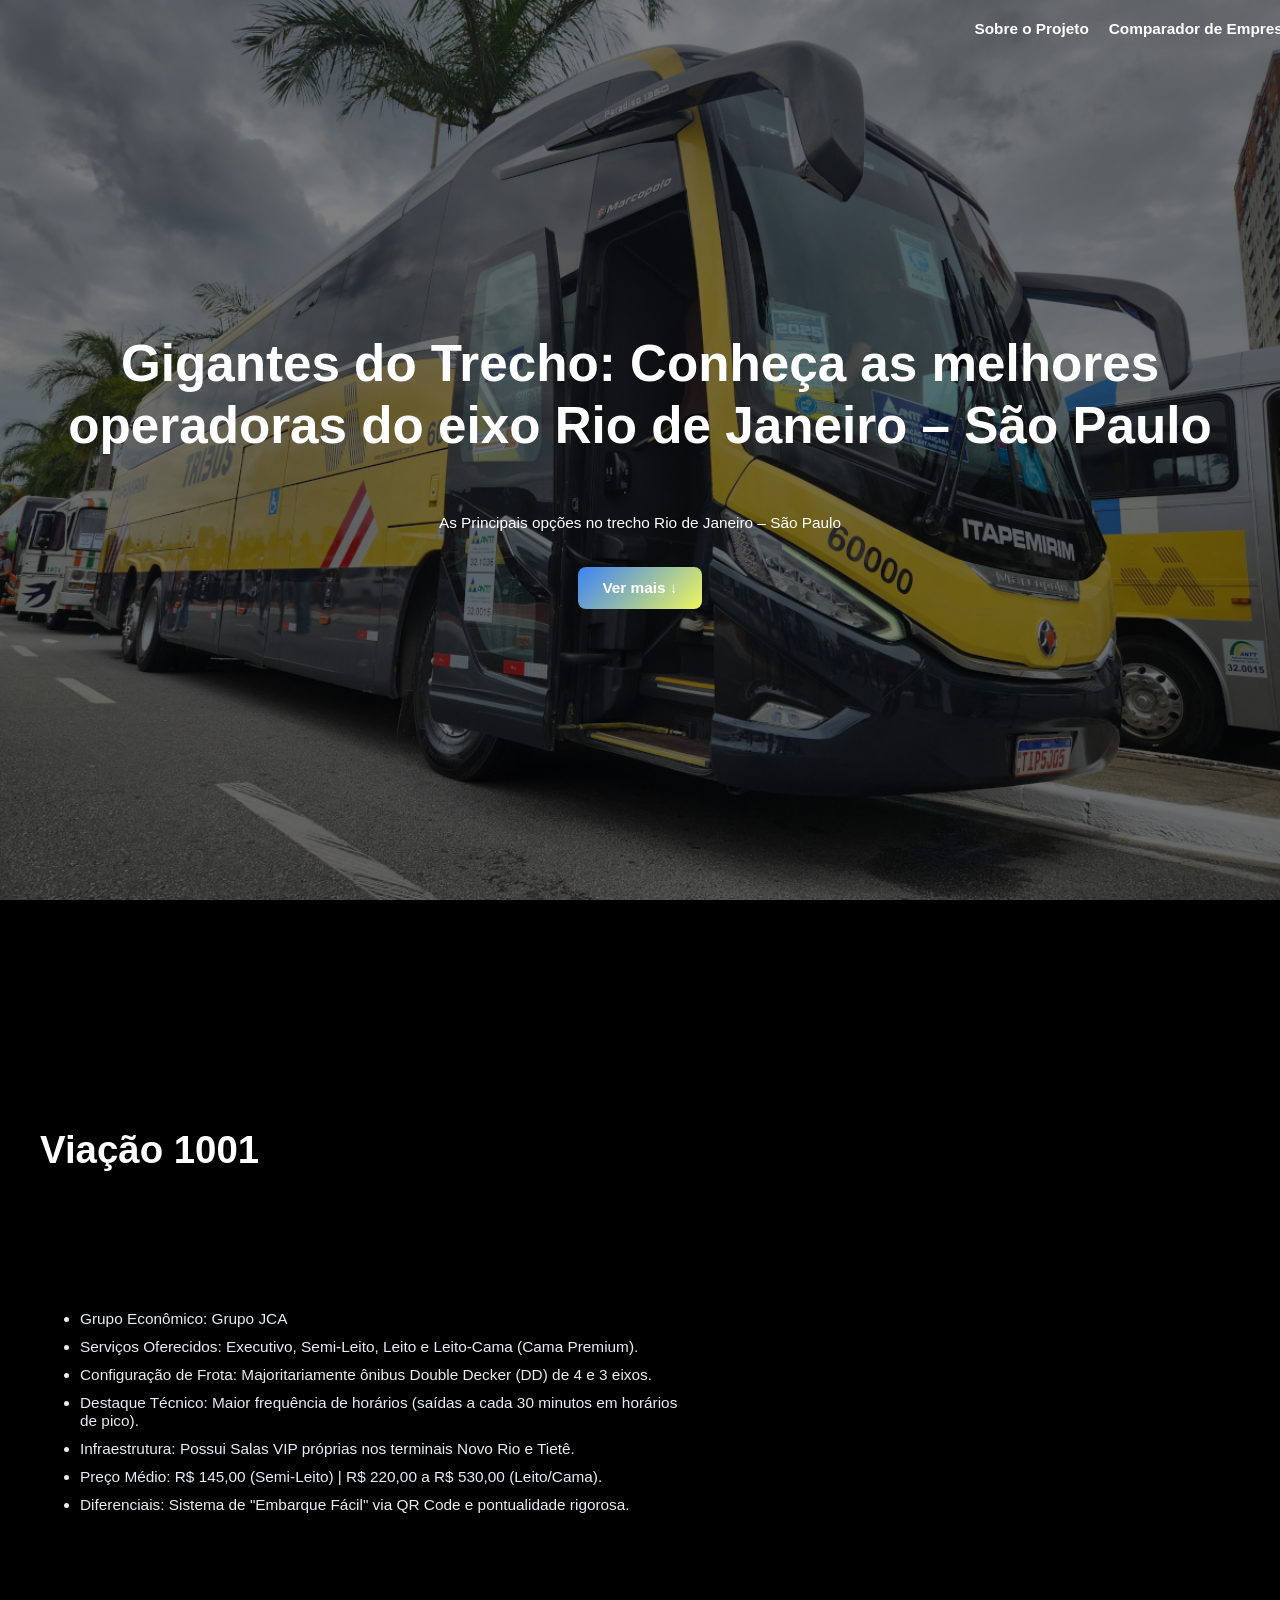
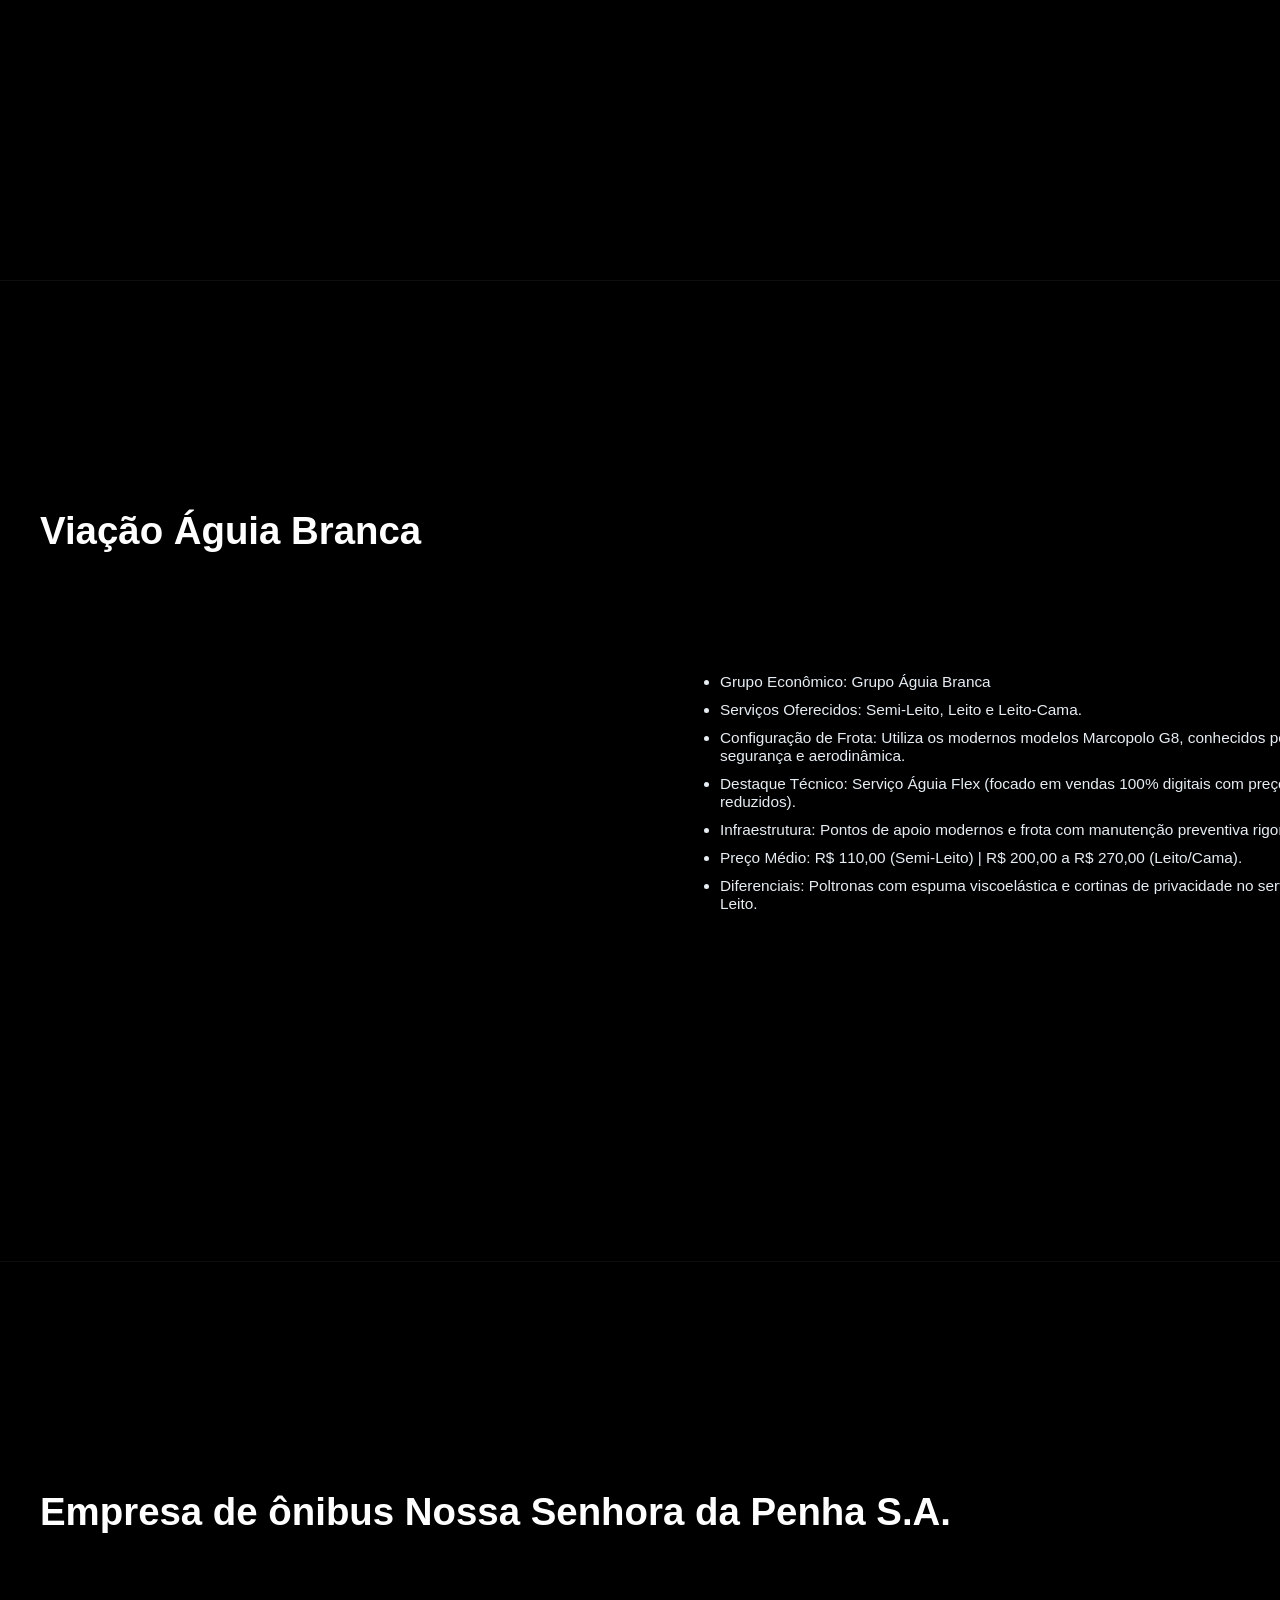
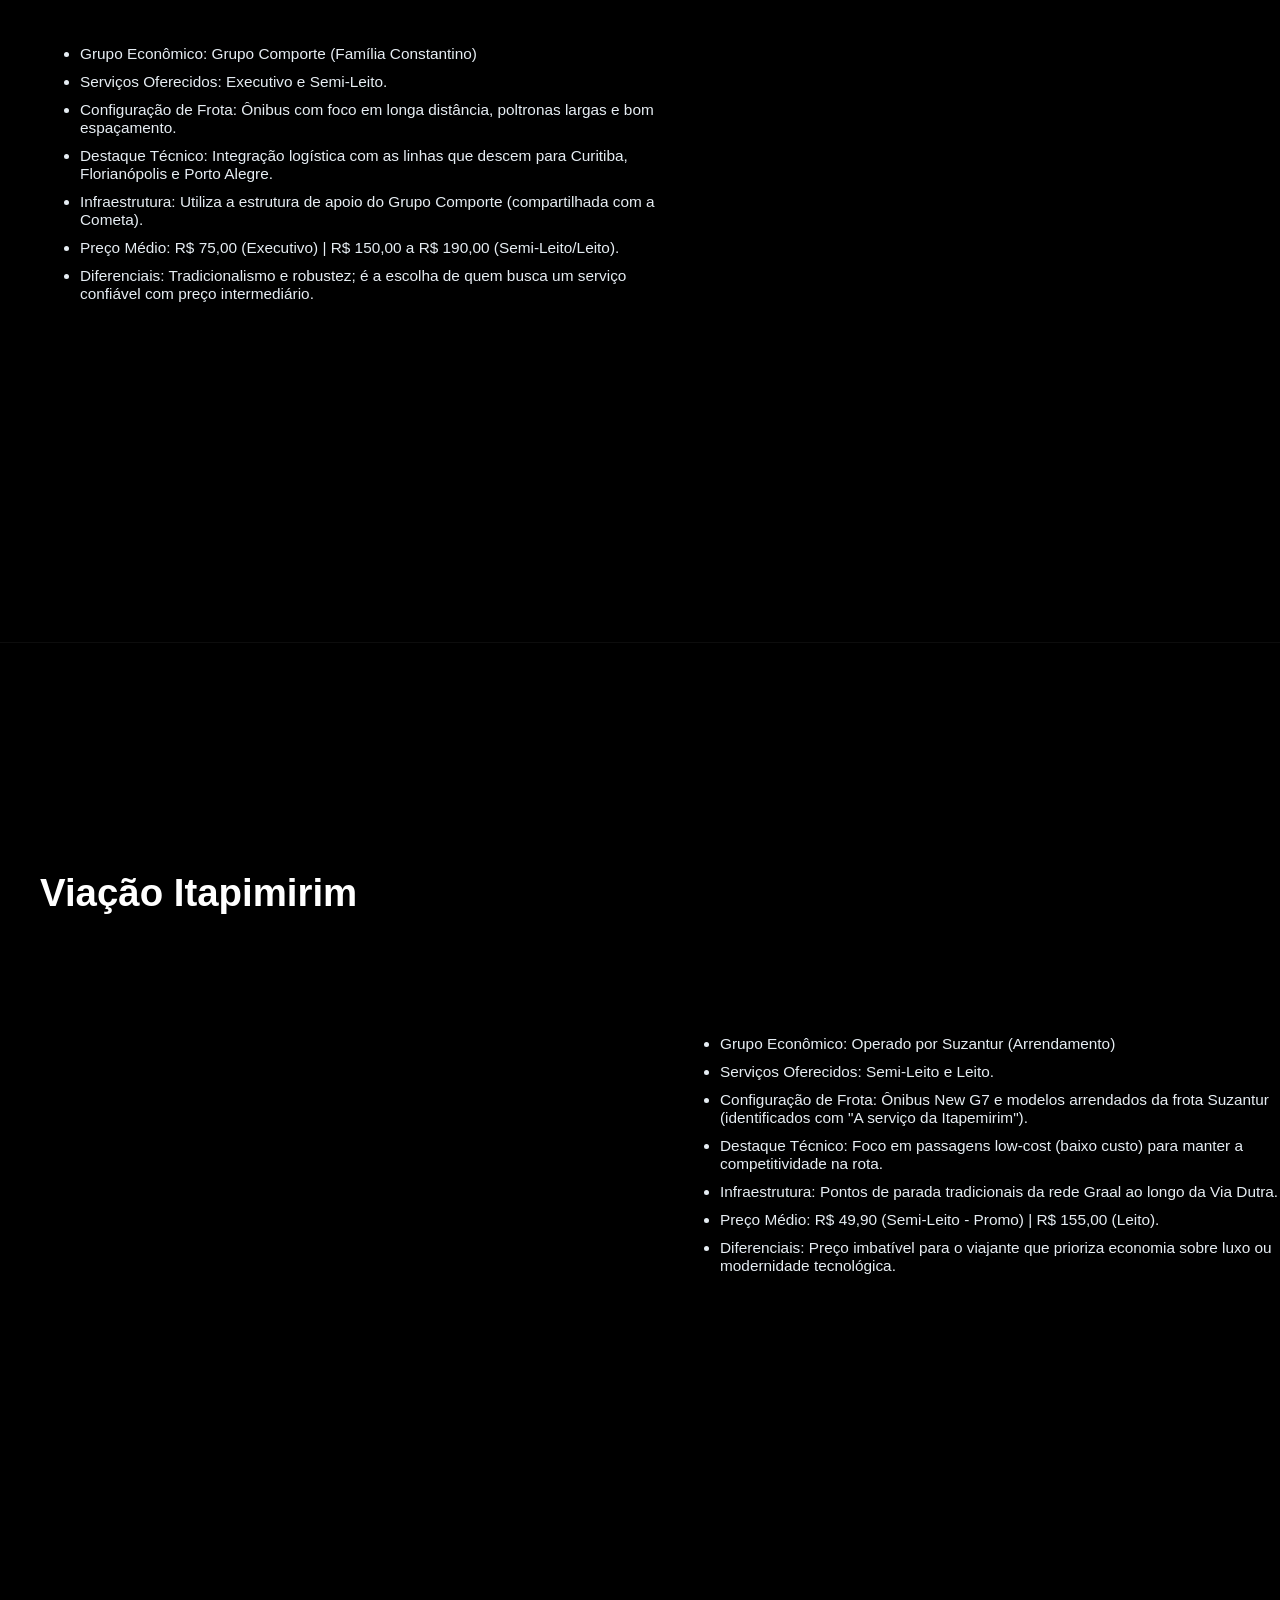
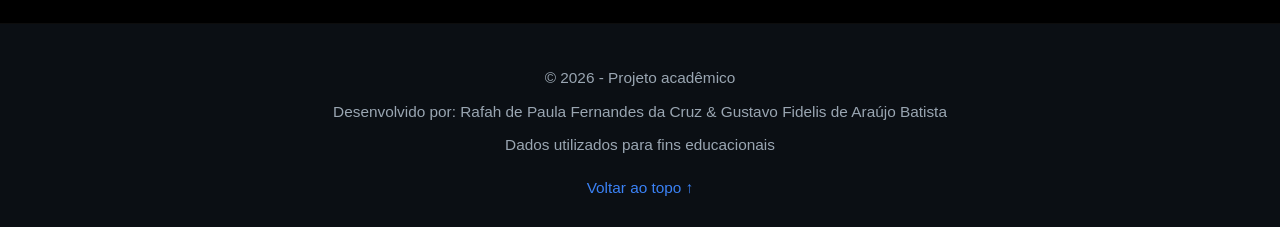
<file: index.html>
<!DOCTYPE html>
<html lang="pt-br">
<head>
    <meta charset="UTF-8">
    <meta name="viewport" content="width=device-width, initial-scale=1.0"> 
    <title>Gigantes do Trecho: Conheça as melhores operadoras do eixo Rio de Janeiro – São Paulo</title>
    <link rel="stylesheet" href="assets/css/styles.css">
    
</head>
<body>
    <header>
        <nav>
            <a href="aboutTheProject.html">Sobre o Projeto</a>
            <a href="companyComparator.html">Comparador de Empresas</a>
        </nav>
    </header>
   <section id="firstSection">
    
        <div class="image-container">
           <img 
                    src="assets/img/Itapimirim-1200.jpeg"
                    srcset="
                        assets/img/Itapimirim-480px.jpeg 480w,
                        assets/img/Itapimirim-768.jpeg 768w,
                        assets/img/Itapimirim-1200.jpeg 1200w
                    "
                    sizes="(max-width: 600px) 100vw,
                            (max-width: 900px) 70vw,
                            1200px"
                    alt="Onibus Preto e Amarelo da Itapimirim"
                    class="animar-scroll">

            <div class="overlay"></div>

            <div class="content">
                <h1>Gigantes do Trecho: Conheça as melhores operadoras do eixo Rio de Janeiro – São Paulo</h1>
                <p>As Principais opções no trecho Rio de Janeiro – São Paulo</p>
                <a href="#section_2" class="btn">Ver mais ↓</a>
            </div>
        </div>
    </section>
    <section id="section_2">
        <h2>Viação 1001</h2>
        <div class="content-row">
            <div class="infoList">
                <ul>
                    <li>Grupo Econômico: Grupo JCA</li>
                    <li>Serviços Oferecidos: Executivo, Semi-Leito, Leito e Leito-Cama (Cama Premium).</li> 
                    <li>Configuração de Frota: Majoritariamente ônibus Double Decker (DD) de 4 e 3 eixos.</li>
                    <li>Destaque Técnico:  Maior frequência de horários (saídas a cada 30 minutos em horários de pico).</li> 
                    <li>Infraestrutura:  Possui Salas VIP próprias nos terminais Novo Rio e Tietê.</li> 
                    <li>Preço Médio: R$ 145,00 (Semi-Leito) | R$ 220,00 a R$ 530,00 (Leito/Cama).</li>
                    <li>Diferenciais: Sistema de "Embarque Fácil" via QR Code e pontualidade rigorosa.</li>   
                </ul>
            </div>
            <div class="photo-container">
                <img 
                    src="assets/img/1001-1200px.jpeg"
                    srcset="
                        assets/img/1001-480px.png 480w,
                        assets/img/1001-768px.jpeg 768w,
                        assets/img/1001-1200px.jpeg 1200w
                    "
                    sizes="(max-width: 600px) 100vw,
                            (max-width: 900px) 70vw,
                            1200px"
                    alt="Ônibus rodoviário"
                    class="animar-scroll">
            </div>
        </div>
    </section>
    <section id="section_3">
        <h2>Viação Águia Branca</h2>
        <div class="content-row">
            <div class="infoList">
                <ul>
                    <li>Grupo Econômico: Grupo Águia Branca</li>
                    <li>Serviços Oferecidos: Semi-Leito, Leito e Leito-Cama.</li> 
                    <li>Configuração de Frota:  Utiliza os modernos modelos Marcopolo G8, conhecidos pela segurança e aerodinâmica.</li>
                    <li>Destaque Técnico:  Serviço Águia Flex (focado em vendas 100% digitais com preços reduzidos).</li> 
                    <li>Infraestrutura: Pontos de apoio modernos e frota com manutenção preventiva rigorosa.</li> 
                    <li>Preço Médio: R$ 110,00 (Semi-Leito) | R$ 200,00 a R$ 270,00 (Leito/Cama).</li>
                    <li>Diferenciais:  Poltronas com espuma viscoelástica e cortinas de privacidade no serviço Leito. </li>   
                </ul>
            </div>
            <div class="photo-container">
                <img 
                    src="assets/img/Aguia Branca-1200px.jpg.jpeg"
                    srcset="
                        assets/img/Aguia Branca-480px.jpg.jpeg 480w,
                        assets/img/Aguia Branca-768px.jpg.jpeg 768w,
                        assets/img/Aguia Branca-1200px.jpg.jpeg 1200w
                    "
                    sizes="(max-width: 600px) 100vw,
                            (max-width: 900px) 70vw,
                            1200px"
                    alt="Ônibus rodoviário"
                    class="animar-scroll">
            </div>
        </div>
    </section>
    <section id="section_4">
        <h2>Empresa de ônibus Nossa Senhora da Penha S.A.</h2>
        <div class="content-row">
            <div class="infoList">
                <ul>
                    <li>Grupo Econômico: Grupo Comporte (Família Constantino)</li>
                    <li>Serviços Oferecidos:  Executivo e Semi-Leito.</li> 
                    <li>Configuração de Frota:  Ônibus com foco em longa distância, poltronas largas e bom espaçamento.</li>
                    <li>Destaque Técnico:  Integração logística com as linhas que descem para Curitiba, Florianópolis e Porto Alegre.</li> 
                    <li>Infraestrutura: Utiliza a estrutura de apoio do Grupo Comporte (compartilhada com a Cometa).</li> 
                    <li>Preço Médio: R$ 75,00 (Executivo) | R$ 150,00 a R$ 190,00 (Semi-Leito/Leito).</li>
                    <li>Diferenciais:   Tradicionalismo e robustez; é a escolha de quem busca um serviço confiável com preço intermediário.</li>   
                </ul>
            </div>
           <div class="photo-container">
                <img 
                    src="assets/img/Penha-1200.jpeg"
                    srcset="
                        assets/img/Penha-480.jpeg 480w,
                        assets/img/Penha-768.jpeg 768w,
                        assets/img/Penha-1200.jpeg 1200w
                    "
                    sizes="(max-width: 600px) 100vw,
                            (max-width: 900px) 70vw,
                            1200px"
                    alt="Ônibus rodoviário"
                    class="animar-scroll">
            </div>
        </div>
    </section>
    <section id="section_5">
        <h2>Viação Itapimirim</h2>
        <div class="content-row">
            <div class="infoList">
                <ul>
                    <li>Grupo Econômico: Operado por Suzantur (Arrendamento)</li>
                    <li>Serviços Oferecidos:  Semi-Leito e Leito.</li> 
                    <li>Configuração de Frota: Ônibus New G7 e modelos arrendados da frota Suzantur (identificados com "A serviço da Itapemirim").</li>
                    <li>Destaque Técnico: Foco em passagens low-cost (baixo custo) para manter a competitividade na rota.</li> 
                    <li>Infraestrutura: Pontos de parada tradicionais da rede Graal ao longo da Via Dutra.</li> 
                    <li>Preço Médio:  R$ 49,90 (Semi-Leito - Promo) | R$ 155,00 (Leito).</li>
                    <li>Diferenciais: Preço imbatível para o viajante que prioriza economia sobre luxo ou modernidade tecnológica.</li>   
                </ul>
            </div>
            <div class="photo-container">
                <img 
                    src="assets/img/Itapimirim-1200.jpeg"
                    srcset="
                        assets/img/Itapimirim-480px.jpeg.jpeg 480w,
                        assets/img/Itapimirim-768.jpeg 768w,
                        assets/img/Itapimirim-1200.jpeg 1200w
                    "
                    sizes="(max-width: 600px) 100vw,
                            (max-width: 900px) 70vw,
                            1200px"
                    alt="Onibus Preto e Amarelo da Itapimirim"
                    class="animar-scroll">
            </div>
        </div>
    </section>
    <footer>
        <div class="footer-content">
        <p>© 2026 - Projeto acadêmico</p>
        <p>Desenvolvido por: Rafah de Paula Fernandes da Cruz & Gustavo Fidelis de Araújo Batista</p>
        <p>Dados utilizados para fins educacionais</p>

        <a href="#firstSection">Voltar ao topo ↑</a>
    </div>
    </footer>
   <script src="assets/js/scripts.js"></script>
</body>
</html>
</file>
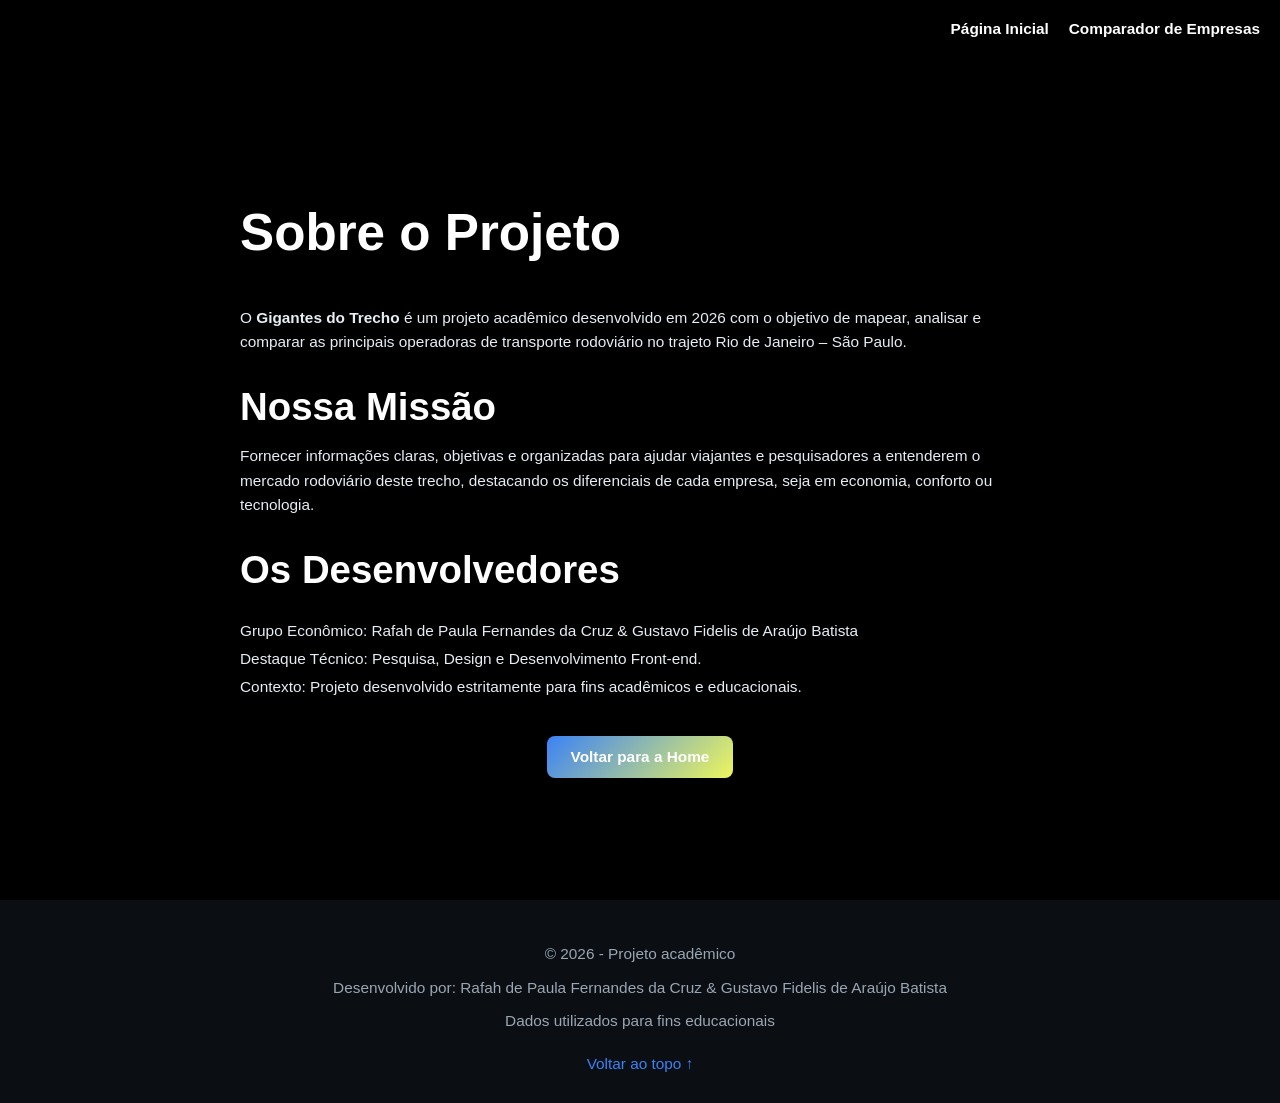
<file: aboutTheProject.html>
<!DOCTYPE html>
<html lang="pt-br">
<head>
    <meta charset="UTF-8">
    <meta name="viewport" content="width=device-width, initial-scale=1.0"> 
    <title>Sobre o Projeto - Gigantes do Trecho</title>
    <link rel="stylesheet" href="assets/css/aboutTheProject.css">
</head>
<body>
    <header>
        <nav>
            <a href="index.html">Página Inicial</a>
            <a href="companyComparator.html">Comparador de Empresas</a>
        </nav>
    </header>

    <section id="aboutSection">
        <div class="about-content">
            <h1>Sobre o Projeto</h1>
            <p>O <strong>Gigantes do Trecho</strong> é um projeto acadêmico desenvolvido em 2026 com o objetivo de mapear, analisar e comparar as principais operadoras de transporte rodoviário no trajeto Rio de Janeiro – São Paulo.</p>
            
            <h2>Nossa Missão</h2>
            <p>Fornecer informações claras, objetivas e organizadas para ajudar viajantes e pesquisadores a entenderem o mercado rodoviário deste trecho, destacando os diferenciais de cada empresa, seja em economia, conforto ou tecnologia.</p>

            <h2>Os Desenvolvedores</h2>
            <ul class="infoList">
                <li>Grupo Econômico: Rafah de Paula Fernandes da Cruz &  Gustavo Fidelis de Araújo Batista</li>
                <li>Destaque Técnico: Pesquisa, Design e Desenvolvimento Front-end.</li> 
                <li>Contexto: Projeto desenvolvido estritamente para fins acadêmicos e educacionais.</li>
            </ul>

            <a href="index.html" class="btn btn-center">Voltar para a Home</a>
        </div>
    </section>

    <footer>
        <div class="footer-content">
            <p>© 2026 - Projeto acadêmico</p>
            <p>Desenvolvido por: Rafah de Paula Fernandes da Cruz &  Gustavo Fidelis de Araújo Batista</p>
            <p>Dados utilizados para fins educacionais</p>
            <a href="index.html">Voltar ao topo ↑</a>
        </div>
    </footer>
</body>
</html>
</file>
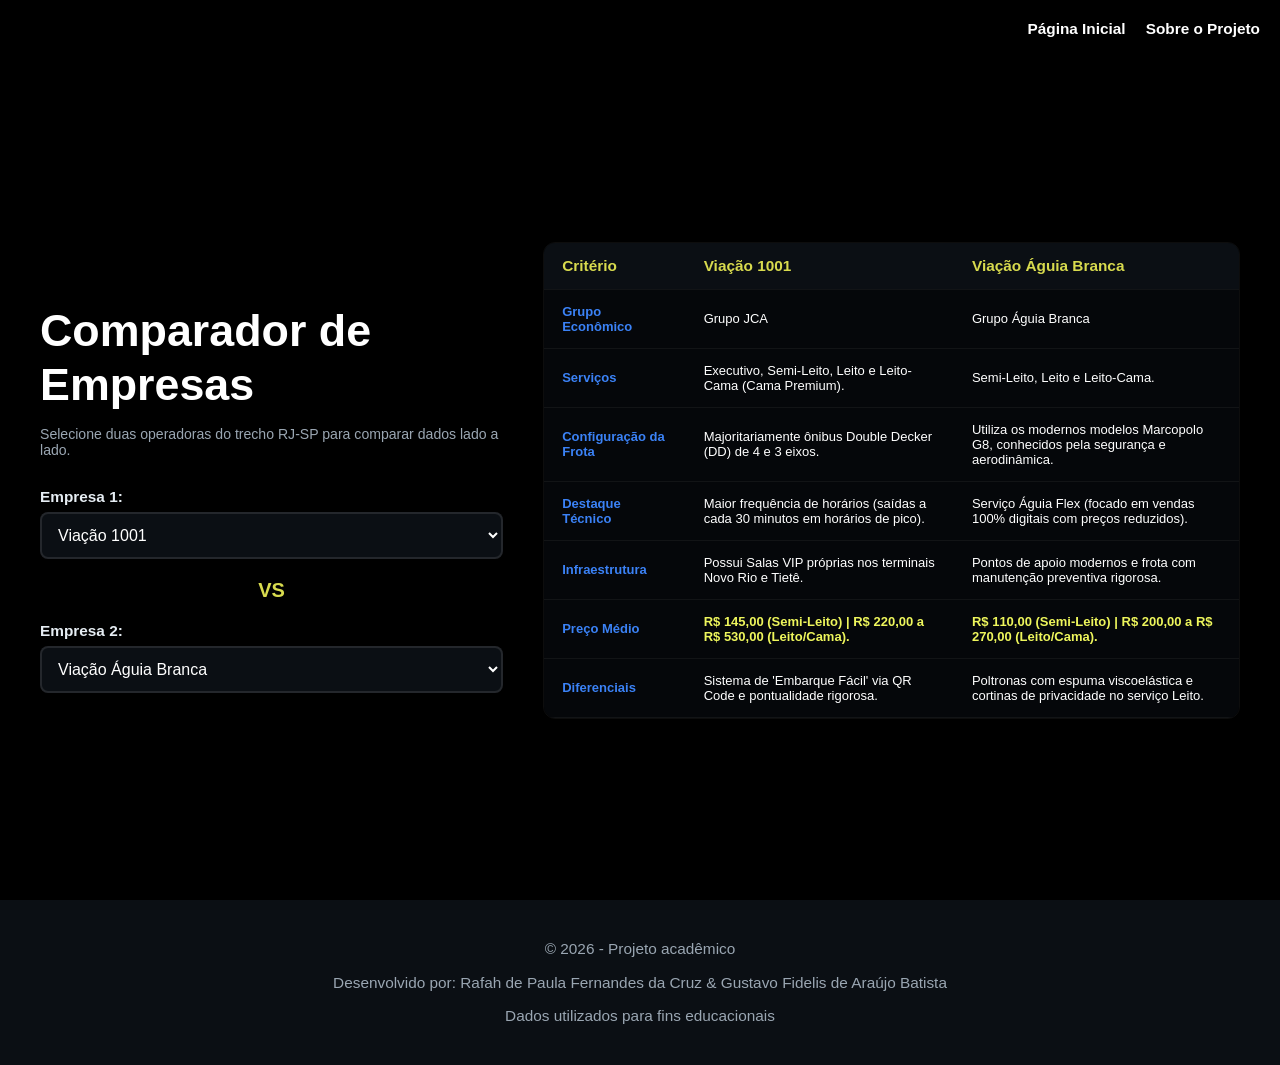
<file: companyComparator.html>
<!DOCTYPE html>
<html lang="pt-br">
<head>
    <meta charset="UTF-8">
    <meta name="viewport" content="width=device-width, initial-scale=1.0"> 
    <title>Comparador de Empresas - Gigantes do Trecho</title>
    <link rel="stylesheet" href="assets/css/companyComparator.css">
</head>
<body>
    <header>
        <nav>
            <a href="index.html">Página Inicial</a>
            <a href="aboutTheProject.html">Sobre o Projeto</a>
        </nav>
    </header>

    <section id="comparatorSection">
        <div class="control-panel">
            <h1>Comparador de Empresas</h1>
            <p class="subtitle">Selecione duas operadoras do trecho RJ-SP para comparar dados lado a lado.</p>
            
            <div class="selectors-wrapper">
                <div class="select-box">
                    <label for="company1">Empresa 1:</label>
                    <select id="company1">
                        <option value="1001" selected>Viação 1001</option>
                        <option value="aguia">Viação Águia Branca</option>
                        <option value="penha">Viação N. S. da Penha</option>
                        <option value="itapemirim">Viação Itapemirim</option>
                    </select>
                </div>

                <div class="vs-divider">VS</div>

                <div class="select-box">
                    <label for="company2">Empresa 2:</label>
                    <select id="company2">
                        <option value="1001">Viação 1001</option>
                        <option value="aguia" selected>Viação Águia Branca</option>
                        <option value="penha">Viação N. S. da Penha</option>
                        <option value="itapemirim">Viação Itapemirim</option>
                    </select>
                </div>
            </div>
        </div>

        <div class="table-responsive">
            <table class="compare-table">
                <thead>
                    <tr>
                        <th>Critério</th>
                        <th id="name-col-1">Empresa 1</th>
                        <th id="name-col-2">Empresa 2</th>
                    </tr>
                </thead>
                <tbody>
                    <tr>
                        <td><strong>Grupo Econômico</strong></td>
                        <td id="grupo-1">-</td>
                        <td id="grupo-2">-</td>
                    </tr>
                    <tr>
                        <td><strong>Serviços</strong></td>
                        <td id="servicos-1">-</td>
                        <td id="servicos-2">-</td>
                    </tr>
                    <tr>
                        <td><strong>Configuração da Frota</strong></td>
                        <td id="frota-1">-</td>
                        <td id="frota-2">-</td>
                    </tr>
                    <tr>
                        <td><strong>Destaque Técnico</strong></td>
                        <td id="tecnico-1">-</td>
                        <td id="tecnico-2">-</td>
                    </tr>
                    <tr>
                        <td><strong>Infraestrutura</strong></td>
                        <td id="infra-1">-</td>
                        <td id="infra-2">-</td>
                    </tr>
                    <tr>
                        <td><strong>Preço Médio</strong></td>
                        <td id="preco-1" class="price-highlight">-</td>
                        <td id="preco-2" class="price-highlight">-</td>
                    </tr>
                    <tr>
                        <td><strong>Diferenciais</strong></td>
                        <td id="diferenciais-1">-</td>
                        <td id="diferenciais-2">-</td>
                    </tr>
                </tbody>
            </table>
        </div>
    </section>

    <footer>
        <div class="footer-content">
            <p>© 2026 - Projeto acadêmico</p>
            <p>Desenvolvido por: Rafah de Paula Fernandes da Cruz & Gustavo Fidelis de Araújo Batista</p>
            <p>Dados utilizados para fins educacionais</p>
        </div>
    </footer>

    <script src="assets/js/companyComparator.js"></script>
</body>
</html>
</file>
<file: assets/css/styles.css>
/* RESET básico (importante) */
body, html {
    margin: 0;
    padding: 0;
    background-color: black;
    font-family: roboto, sans-serif;
    font-size: clamp(14px, 1.2vw, 18px);
}
header {
    position: absolute; /* fica por cima da imagem */
    top: 0;
    left: 0;
    width: 100%;
    z-index: 10; /* maior que tudo */
    padding: 20px;
}

/* NAV mais bonito */
nav {
    display: flex;
    justify-content: flex-end;
    align-items: left;
    gap: 20px;
}

/* LINKS */
nav a {
    color: white;
    font-family: roboto, sans-serif;
    text-decoration: none;
    font-weight: bold;
    transition: 0.3s;
    font-size: clamp(14px, 1.2vw, 18px);
}

nav a:hover {
    color: #d8db4e;
}
h1 {
    font-size: clamp(28px, 4vw, 56px);
    line-height: 1.2;
}
h2 {
    font-size: clamp(24px, 3vw, 48px);
    margin: 0;
    color: white;
}

/* SECTION ocupa a tela toda */
#firstSection {
    width: 100%;
    height: 100vh; /* 👈 altura total da tela */
}
#section_2, #section_3, #section_4, #section_5 {
    width: 100%;
    height: 100vh;

    display: flex;
    flex-direction: column;

    justify-content: center; /* vertical (centro) */
    align-items: flex-start; /* horizontal (esquerda) */

    padding: 40px;
}


/* CONTAINER */
.image-container {
    position: relative;
    width: 100%;
    height: 100%;
    overflow: hidden;
}

/* IMAGEM */
.image-container img {
    width: 100%;
    height: 100%;
    object-fit: cover; /* 👈 mantém proporção e preenche */
    position: absolute;
    top: 0;
    left: 0;
    z-index: 1;
}

/* OVERLAY ESCURO */
.overlay {
    position: absolute;
    top: 0;
    left: 0;
    right: 0;
    bottom: 0;
    background: rgba(0, 0, 0, 0.5);
    z-index: 2;
}

/* CONTEÚDO CENTRALIZADO */
.content {
    position: relative;
    z-index: 3;
    color: white;
    height: 100%;

    display: flex;
    flex-direction: column;
    justify-content: center; /* vertical */
    align-items: center;     /* horizontal */

    text-align: center;
}
.btn {
    margin-top: 20px;
    padding: 12px 24px;
    background: linear-gradient(135deg, #3B82F6, #eef65c);
    color: white;
    text-decoration: none;
    border-radius: 8px;
    font-weight: bold;
    transition: 0.3s;
    font-size: clamp(14px, 1.2vw, 18px);
}

.btn:hover {
    transform: translateY(-3px);
    opacity: 0.9;
}
.infolist {
    margin-top: 30px;
    list-style: none;
    padding: 0;
    color: white;
}
.infoList li {
    margin-bottom: 10px;
    color: #E6EDF3;
    font-size: clamp(14px, 1.2vw, 18px);
}
footer {
    background: #0B0F14;
    color: #9AA6B2;
    padding: 30px;
    text-align: center;
}

footer a {
    display: inline-block;
    margin-top: 10px;
    color: #3B82F6;
    text-decoration: none;
}

footer a:hover {
    color: #8B5CF6;
}
.photo-container {
    margin-top: 30px;
    width: 100%;
    max-width: 600px;
    align-items: right;
}
.content-row {
    display: flex;
    justify-content: space-between;
    align-items: center;
    gap: 40px;
}

/* lista ocupa mais espaço */
.infoList {
    flex: 1;
}

/* imagem */
.photo-container {
    flex: 1;
    display: flex;
    justify-content: flex-end;
}

.photo-container img {
    max-width: 100%;
    height: auto;
    border-radius: 12px;
}
/* Alternar layout automaticamente */

/* padrão: imagem à direita */
.content-row {
    display: flex;
    justify-content: space-between;
    align-items: center;
    gap: 40px;
}

/* seções pares (imagem à esquerda) */
#section_3 .content-row,
#section_5 .content-row {
    flex-direction: row-reverse;
}
#section_2, #section_3, #section_4, #section_5 {
    border-bottom: 1px solid rgba(255,255,255,0.05);
} 
/* --- ANIMAÇÃO DE SCROLL --- */

/* 1. Estado inicial das imagens (Escondidas e levemente para baixo) */
.animar-scroll {
    opacity: 0;
    transform: translateY(50px);
    transition: opacity 0.8s ease-out, transform 0.8s ease-out;
}

/* 2. Estado final (Aparecem e voltam para a posição original) */
.animar-scroll.mostrar {
    opacity: 1;
    transform: translateY(0);
}
</file>
<file: assets/css/aboutTheProject.css>
/* ===================================================
   SEUS RESETS E CONFIGURAÇÕES DE FONTES ORIGINAIS
=================================================== */
body, html {
    margin: 0;
    padding: 0;
    background-color: black;
    font-family: roboto, sans-serif;
    font-size: clamp(14px, 1.2vw, 18px);
}

header {
    position: absolute; /* fica por cima da imagem */
    top: 0;
    left: 0;
    width: 100%;
    z-index: 10; /* maior que tudo */
    padding: 20px;
    box-sizing: border-box;
}

nav {
    display: flex;
    justify-content: flex-end;
    align-items: left;
    gap: 20px;
}

nav a {
    color: white;
    font-family: roboto, sans-serif;
    text-decoration: none;
    font-weight: bold;
    transition: 0.3s;
    font-size: clamp(14px, 1.2vw, 18px);
}

nav a:hover {
    color: #d8db4e;
}

h1 {
    font-size: clamp(28px, 4vw, 56px);
    line-height: 1.2;
    color: white;
    margin-top: 0;
}

h2 {
    font-size: clamp(24px, 3vw, 48px);
    margin: 30px 0 10px 0;
    color: white;
}

/* ===================================================
   SUA CLASSE INFOLIST ORIGINAL
=================================================== */
.infoList {
    margin-top: 30px;
    list-style: none;
    padding: 0;
    color: white;
}

.infoList li {
    margin-bottom: 10px;
    color: #E6EDF3;
    font-size: clamp(14px, 1.2vw, 18px);
}

/* ===================================================
   SEU BOTÃO ORIGINAL
=================================================== */
.btn {
    margin-top: 20px;
    padding: 12px 24px;
    background: linear-gradient(135deg, #3B82F6, #eef65c);
    color: white;
    text-decoration: none;
    border-radius: 8px;
    font-weight: bold;
    transition: 0.3s;
    font-size: clamp(14px, 1.2vw, 18px);
}

.btn:hover {
    transform: translateY(-3px);
    opacity: 0.9;
}

/* Modificador exclusivo para centralizar o botão nesta página */
.btn-center {
    display: block;
    width: max-content;
    margin: 40px auto 0 auto;
}

/* ===================================================
   SEU FOOTER ORIGINAL
=================================================== */
footer {
    background: #0B0F14;
    color: #9AA6B2;
    padding: 30px;
    text-align: center;
}

footer a {
    display: inline-block;
    margin-top: 10px;
    color: #3B82F6;
    text-decoration: none;
}

footer a:hover {
    color: #8B5CF6;
}

/* ===================================================
   ESTRUTURA DE LAYOUT ADAPTADA DA SUA SECTION
=================================================== */
#aboutSection {
    width: 100%;
    /* Mudamos de 100vh para min-height para o texto longo não vazar */
    min-height: 100vh; 
    box-sizing: border-box;

    display: flex;
    flex-direction: column;
    justify-content: center; /* vertical (centro) */
    align-items: center;     /* horizontal (centro) */

    /* Aumentamos o padding superior para 140px para proteger seu header absolute */
    padding: 140px 40px 60px 40px; 
}

/* Limitador de largura para manter a leitura confortável */
.about-content {
    max-width: 800px;
    width: 100%;
    text-align: left;
}

.about-content p {
    color: #E6EDF3;
    line-height: 1.6;
    font-size: clamp(14px, 1.2vw, 18px);
    margin-bottom: 15px;
}
</file>
<file: assets/css/companyComparator.css>
body, html {
    margin: 0;
    padding: 0;
    background-color: black;
    font-family: roboto, sans-serif;
    font-size: clamp(14px, 1.2vw, 18px);
    color: white;
}

header {
    position: absolute;
    top: 0;
    left: 0;
    width: 100%;
    z-index: 10;
    padding: 20px;
    box-sizing: border-box;
}

nav {
    display: flex;
    justify-content: flex-end;
    gap: 20px;
}

nav a {
    color: white;
    text-decoration: none;
    font-weight: bold;
    transition: 0.3s;
    font-size: clamp(14px, 1.2vw, 18px);
}

nav a:hover {
    color: #d8db4e;
}

/* Alinhamento lado a lado da página inteira */
#comparatorSection {
    width: 100%;
    min-height: 100vh;
    box-sizing: border-box;
    display: flex;
    flex-direction: row;
    flex-wrap: wrap; /* Se a tela for pequena, a tabela vai para baixo automaticamente */
    justify-content: center;
    align-items: center;
    gap: 40px;
    padding: 120px 40px 60px 40px; 
}

/* Painel esquerdo (Texto e Selects) */
.control-panel {
    flex: 1;
    min-width: 320px;
    max-width: 500px;
}

.control-panel h1 {
    font-size: clamp(28px, 3.5vw, 48px);
    line-height: 1.2;
    margin-bottom: 10px;
    text-align: left;
}

.subtitle {
    color: #9AA6B2;
    font-size: clamp(14px, 1.1vw, 16px);
    margin-bottom: 30px;
    text-align: left;
}

.selectors-wrapper {
    display: flex;
    flex-direction: column;
    gap: 15px;
}

.select-box {
    display: flex;
    flex-direction: column;
    align-items: flex-start;
    width: 100%;
}

.select-box label {
    margin-bottom: 6px;
    font-weight: bold;
    color: #E6EDF3;
}

.select-box select {
    width: 100%;
    padding: 12px;
    background-color: #0B0F14;
    border: 2px solid rgba(255, 255, 255, 0.1);
    border-radius: 8px;
    color: white;
    font-size: 16px;
    cursor: pointer;
}

.select-box select:focus {
    border-color: #3B82F6;
    outline: none;
}

.vs-divider {
    font-weight: bold;
    font-size: 20px;
    color: #d8db4e;
    align-self: center;
    margin: 5px 0;
}

/* Painel direito (Tabela) */
.table-responsive {
    flex: 1.5;
    min-width: 350px;
    max-width: 800px;
    border-radius: 12px;
    overflow: hidden;
    border: 1px solid rgba(255, 255, 255, 0.05);
}

.compare-table {
    width: 100%;
    border-collapse: collapse;
    text-align: left;
    background-color: #05070a;
}

.compare-table th, .compare-table td {
    padding: 14px 18px;
    border-bottom: 1px solid rgba(255, 255, 255, 0.05);
    font-size: clamp(13px, 1vw, 16px);
}

.compare-table th {
    background-color: #0B0F14;
    color: #d8db4e;
    font-size: clamp(15px, 1.2vw, 18px);
}

.compare-table td:first-child {
    color: #3B82F6;
    font-weight: bold;
}

.price-highlight {
    color: #eef65c !important;
    font-weight: bold;
}

footer {
    background: #0B0F14;
    color: #9AA6B2;
    padding: 25px;
    text-align: center;
}
</file>
